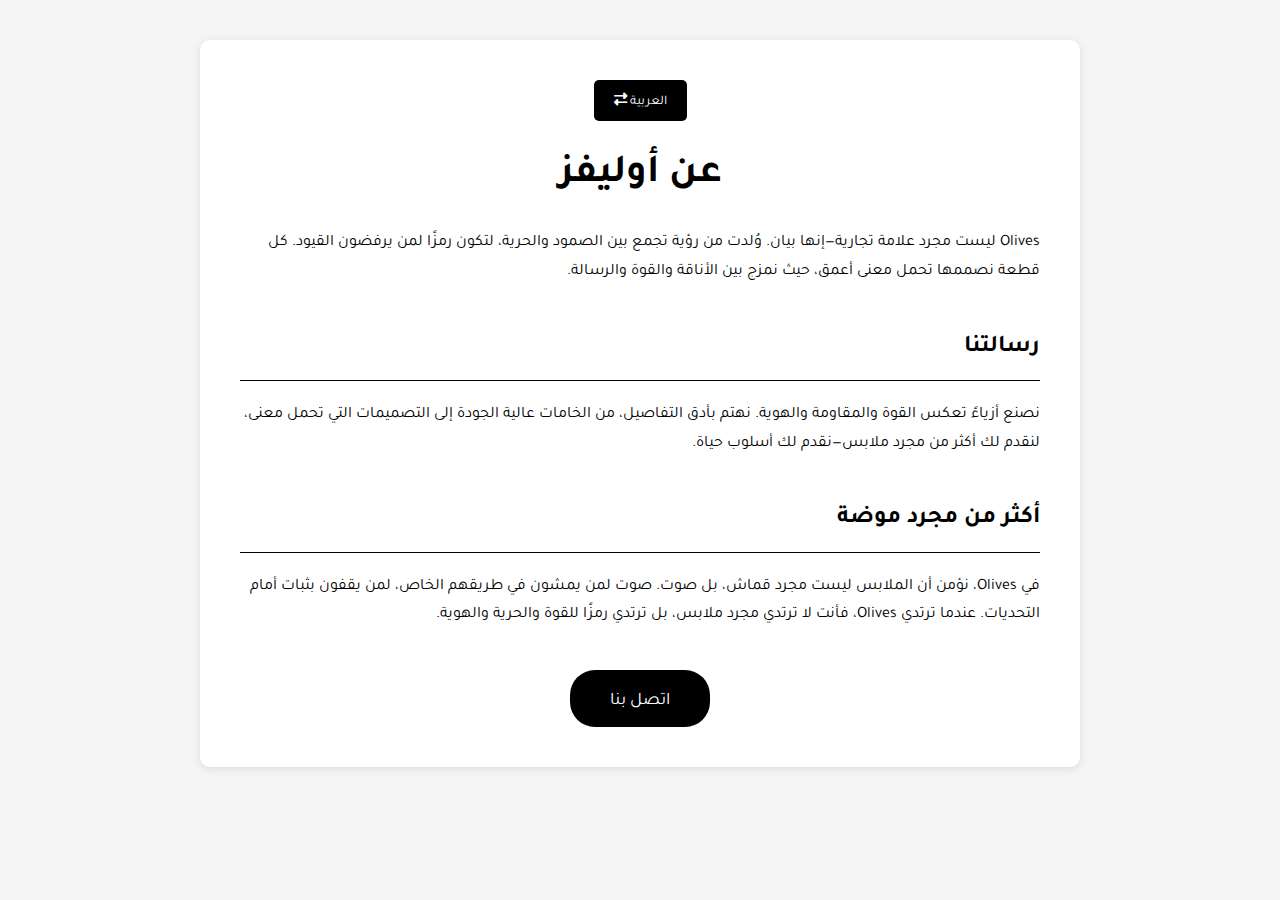
<file: about.html>
<!DOCTYPE html>
<html lang="ar" dir="rtl">
<head>
    <meta charset="UTF-8">
    <meta name="viewport" content="width=device-width, initial-scale=1.0">
    <title>عن أوليفز - About Olives</title>
    <link rel="stylesheet" href="https://cdnjs.cloudflare.com/ajax/libs/font-awesome/6.4.0/css/all.min.css">
    <style>
        @import url('https://fonts.googleapis.com/css2?family=Playfair+Display:wght@400;700&family=Tajawal:wght@400;700&display=swap');

        body {
            font-family: 'Playfair Display', 'Tajawal', serif;
            margin: 0;
            padding: 40px 20px;
            background-color: #f5f5f5;
            color: #000000;
        }

        .container {
            max-width: 800px;
            margin: 0 auto;
            background: white;
            padding: 40px;
            border-radius: 10px;
            box-shadow: 0 2px 10px rgba(0,0,0,0.1);
        }

        .lang-toggle {
            text-align: center;
            margin-bottom: 30px;
        }

        .lang-btn {
            background: #000000;
            color: white;
            border: none;
            padding: 10px 20px;
            border-radius: 5px;
            cursor: pointer;
            transition: background 0.3s;
            font-family: 'Playfair Display', 'Tajawal', serif;
        }

        h1 {
            color: #000000;
            text-align: center;
            margin-bottom: 30px;
            font-size: 2.5em;
            letter-spacing: 2px;
            font-weight: 700;
        }

        .section {
            margin-bottom: 40px;
            line-height: 1.8;
        }

        .section h2 {
            color: #000000;
            border-bottom: 1px solid #000000;
            padding-bottom: 10px;
            margin-bottom: 20px;
            font-size: 1.5em;
            font-weight: 700;
        }

        .ar-content { display: block; }
        .en-content { display: none; }

        .cta {
            text-align: center;
            margin-top: 40px;
        }

        .cta-button {
            background: #000000;
            color: white;
            padding: 15px 40px;
            border: none;
            border-radius: 25px;
            font-size: 1.1em;
            cursor: pointer;
            transition: transform 0.3s;
            font-family: 'Playfair Display', 'Tajawal', serif;
        }

        .cta-button:hover {
            transform: scale(1.05);
        }

        [lang="ar"] {
            font-family: 'Tajawal', serif;
        }

        [lang="en"] {
            font-family: 'Playfair Display', serif;
        }
    </style>
</head>
<body>
    <div class="container">
        <div class="lang-toggle">
            <button class="lang-btn" onclick="toggleLanguage()"><span class="current-lang">العربية</span> <i class="fas fa-exchange-alt"></i></button>
        </div>

        <div class="ar-content" lang="ar">
            <h1>عن أوليفز</h1>
            <div class="section">
                <p>Olives ليست مجرد علامة تجارية—إنها بيان. وُلدت من رؤية تجمع بين الصمود والحرية، لتكون رمزًا لمن يرفضون القيود. كل قطعة نصممها تحمل معنى أعمق، حيث نمزج بين الأناقة والقوة والرسالة.</p>
            </div>

            <div class="section">
                <h2>رسالتنا</h2>
                <p>نصنع أزياءً تعكس القوة والمقاومة والهوية. نهتم بأدق التفاصيل، من الخامات عالية الجودة إلى التصميمات التي تحمل معنى، لنقدم لك أكثر من مجرد ملابس—نقدم لك أسلوب حياة.</p>
            </div>

            <div class="section">
                <h2>أكثر من مجرد موضة</h2>
                <p>في Olives، نؤمن أن الملابس ليست مجرد قماش، بل صوت. صوت لمن يمشون في طريقهم الخاص، لمن يقفون بثبات أمام التحديات. عندما ترتدي Olives، فأنت لا ترتدي مجرد ملابس، بل ترتدي رمزًا للقوة والحرية والهوية.</p>
            </div>

            <div class="cta">
                <button class="cta-button">اتصل بنا</button>
            </div>
        </div>

        <div class="en-content" lang="en">
            <h1>About Olives</h1>
            <div class="section">
                <p>Olives is not just a brand—it's a statement. Born from a vision of resilience and freedom, it stands as a symbol for those who refuse to be limited. Every piece we design carries a deeper meaning, blending style, strength, and purpose.</p>
            </div>

            <div class="section">
                <h2>Our Mission</h2>
                <p>We create fashion that reflects power, resistance, and identity. From high-quality fabrics to meaningful designs, we provide more than just clothing—we offer a way of life.</p>
            </div>

            <div class="section">
                <h2>More Than Fashion</h2>
                <p>At Olives, we believe that clothing is not just fabric—it's a voice. A voice for those who walk their own path and stand firm against challenges. When you wear Olives, you're not just wearing clothes—you're wearing a symbol of power, freedom, and identity.</p>
            </div>

            <div class="cta">
                <button class="cta-button">Contact us</button>
            </div>
        </div>
    </div>

    <script>
        let currentLang = 'ar';
        
        function toggleLanguage() {
            // Toggle language
            currentLang = currentLang === 'ar' ? 'en' : 'ar';
            
            // Update button text
            document.querySelector('.current-lang').textContent = currentLang === 'ar' ? 'العربية' : 'English';
            
            // Toggle content visibility
            document.querySelectorAll('.ar-content, .en-content').forEach(content => {
                content.style.display = content.classList.contains(currentLang + '-content') ? 'block' : 'none';
            });

            // Update page direction
            document.documentElement.dir = currentLang === 'ar' ? 'rtl' : 'ltr';
            document.documentElement.lang = currentLang;
        }
    </script>
</body>
</html>
</file>
